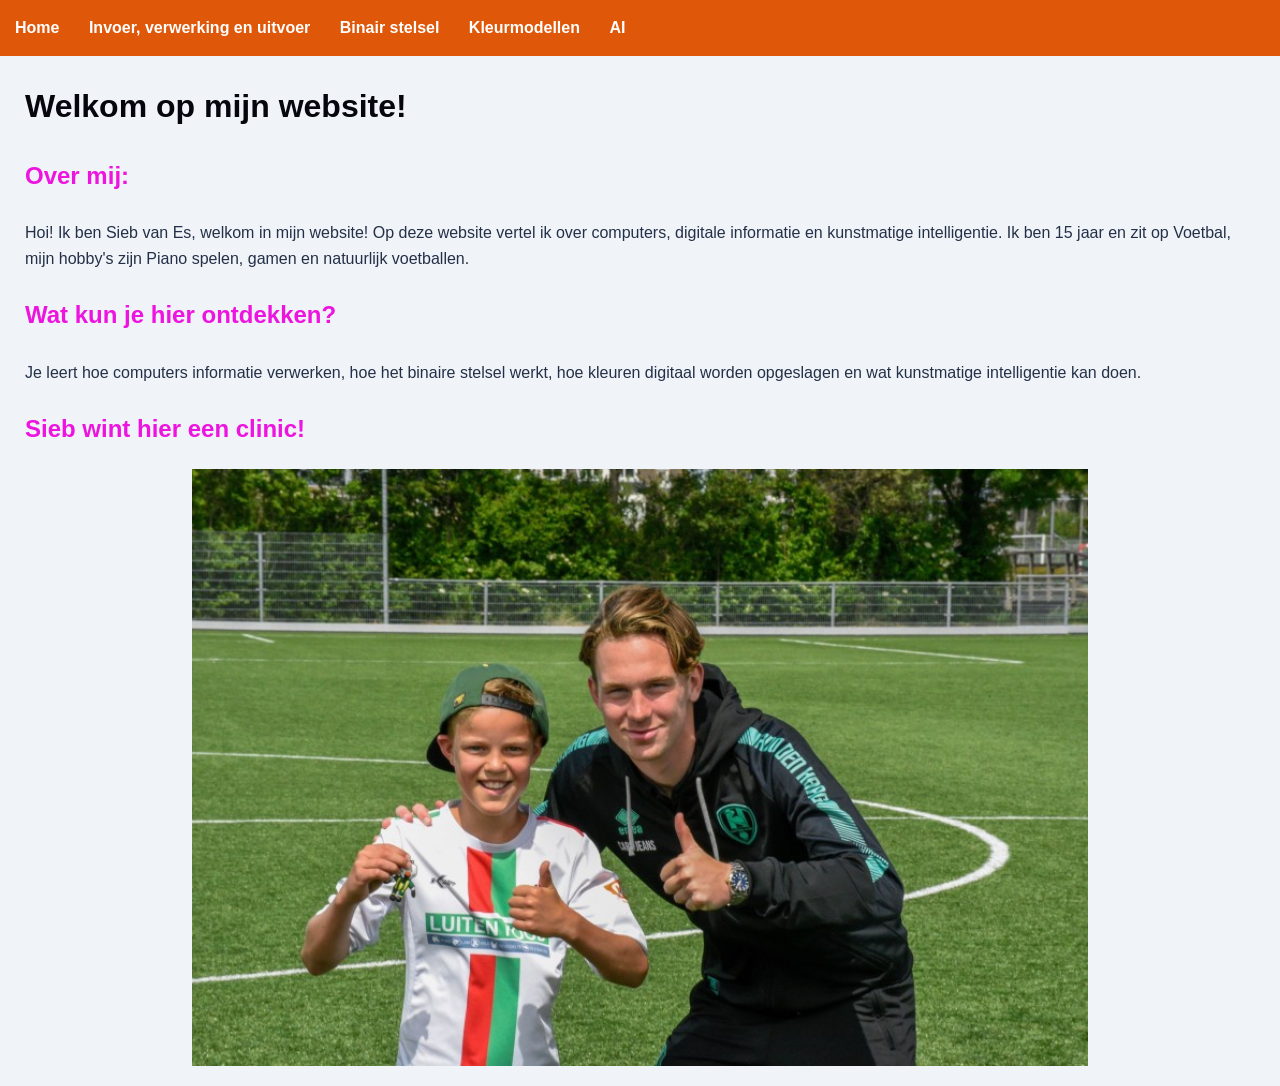
<file: index.html>
<!DOCTYPE html>
<html lang="nl">
<head>
    <meta charset="UTF-8">
    <meta name="viewport" content="width=device-width, initial-scale=1.0">

    <!-- De titel die in het browsertabblad verschijnt -->
    <title>Mijn website | Sieb</title>

     <!-- Koppeling met het CSS-bestand -->
    <link rel="stylesheet" href="style.css">
</head>

<body>
    <!-- Dit is het hoofdmenu van mijn website -->
    <nav>
        <a href="index.html">Home</a>
        <a href="invoer.html">Invoer, verwerking en uitvoer</a>
        <a href="binair.html">Binair stelsel</a>
        <a href="kleurmodellen.html">Kleurmodellen</a>
        <a href="ai.html">AI</a>
        
    </nav>

    <!-- Dit is de grote titel van mijn homepage -->
    <h1>Welkom op mijn website!</h1>

    <!-- Dit kopje begint het gedeelte over mij -->
<h2>Over mij:</h2>

<!-- Deze alinea bevat informatie over mij en mijn hobby's -->
<p>
        Hoi! Ik ben Sieb van Es, welkom in mijn website! 
        Op deze website vertel ik over computers, digitale informatie en kunstmatige intelligentie.
        Ik ben 15 jaar en zit op Voetbal, mijn hobby's zijn Piano spelen, gamen en natuurlijk voetballen.
    </p>

    <!-- Hier leg ik uit wat bezoekers op mijn website kunnen leren -->
    <h2>Wat kun je hier ontdekken?</h2>
    <p>
        Je leert hoe computers informatie verwerken, hoe het
        binaire stelsel werkt, hoe kleuren digitaal worden
        opgeslagen en wat kunstmatige intelligentie kan doen.
    </p>

     <!-- Afbeelding die winnende sieb laat zien -->
    <h2>Sieb wint hier een clinic!</h2>

    <!-- Deze afbeelding laat sieb van es zien -->
    <img
        src="afbeelding home page.jpeg"
        alt="foto van sieb van es"
        style="max-width: 70%; height: auto;"
    >
</body>
</html>
</file>
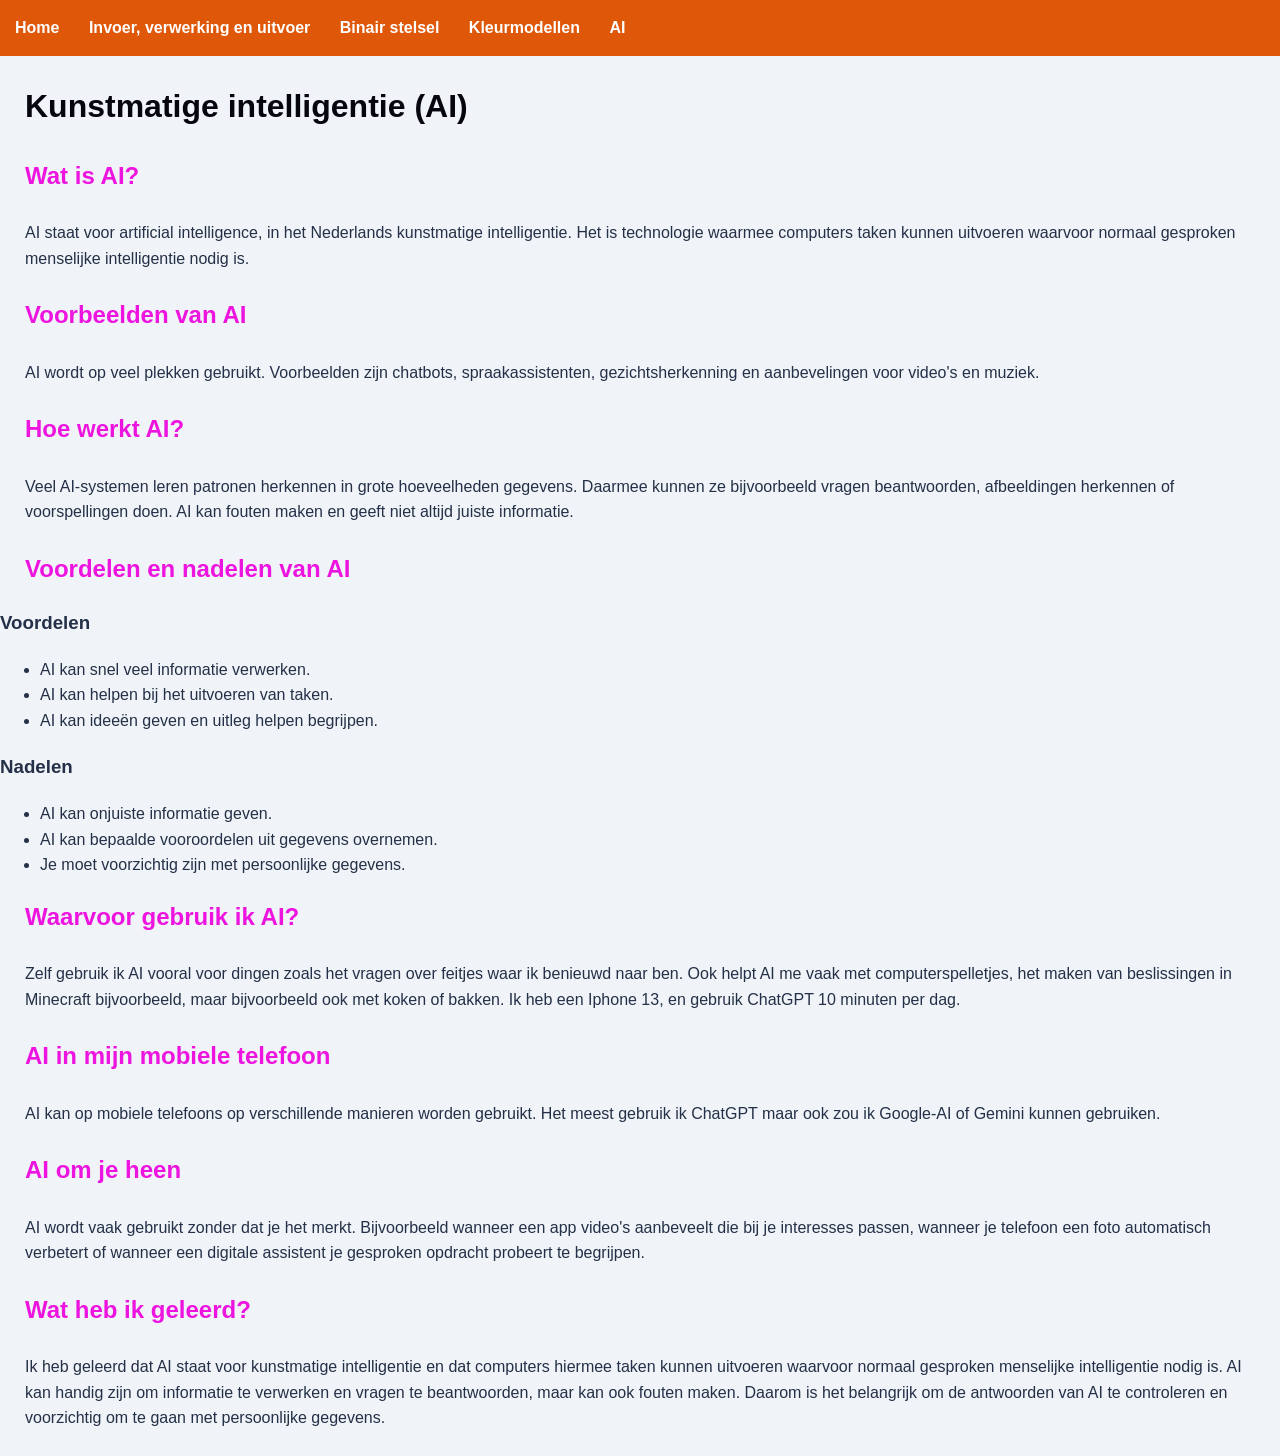
<file: ai.html>
<!DOCTYPE html>
<html lang="nl">
<head>
    <meta charset="UTF-8">
    <meta name="viewport" content="width=device-width, initial-scale=1.0">
    <title>AI - Mijn informaticawebsite</title>
    <link rel="stylesheet" href="style.css">
</head>
<body>

    <!-- Navigatiemenu -->
    <nav>
        <a href="index.html">Home</a>
        <a href="invoer.html">Invoer, verwerking en uitvoer</a>
        <a href="binair.html">Binair stelsel</a>
        <a href="kleurmodellen.html">Kleurmodellen</a>
        <a href="ai.html">AI</a>
    </nav>

    <!-- Hoofdtitel -->
    <h1>Kunstmatige intelligentie (AI)</h1>

    <h2>Wat is AI?</h2>
    <p>
        AI staat voor artificial intelligence, in het Nederlands
        kunstmatige intelligentie. Het is technologie waarmee
        computers taken kunnen uitvoeren waarvoor normaal gesproken
        menselijke intelligentie nodig is.
    </p>

    <h2>Voorbeelden van AI</h2>
    <p>
        AI wordt op veel plekken gebruikt. Voorbeelden zijn
        chatbots, spraakassistenten, gezichtsherkenning en
        aanbevelingen voor video's en muziek.
    </p>

    <h2>Hoe werkt AI?</h2>
    <p>
        Veel AI-systemen leren patronen herkennen in grote
        hoeveelheden gegevens. Daarmee kunnen ze bijvoorbeeld
        vragen beantwoorden, afbeeldingen herkennen of voorspellingen
        doen. AI kan fouten maken en geeft niet altijd juiste
        informatie.
    </p>

    <h2>Voordelen en nadelen van AI</h2>

    <h3>Voordelen</h3>
    <ul>
        <li>AI kan snel veel informatie verwerken.</li>
        <li>AI kan helpen bij het uitvoeren van taken.</li>
        <li>AI kan ideeën geven en uitleg helpen begrijpen.</li>
    </ul>

    <h3>Nadelen</h3>
    <ul>
        <li>AI kan onjuiste informatie geven.</li>
        <li>AI kan bepaalde vooroordelen uit gegevens overnemen.</li>
        <li>Je moet voorzichtig zijn met persoonlijke gegevens.</li>
    </ul>

    <h2>Waarvoor gebruik ik AI?</h2>
<p>
   Zelf gebruik ik AI vooral voor dingen zoals het vragen over feitjes waar ik benieuwd naar ben.
    Ook helpt AI me vaak met computerspelletjes, het maken van beslissingen in Minecraft bijvoorbeeld,
    maar bijvoorbeeld ook met koken of bakken. Ik heb een Iphone 13, en gebruik ChatGPT 10 minuten per dag.
</p>

<h2>AI in mijn mobiele telefoon</h2>
<p>
    AI kan op mobiele telefoons op verschillende manieren worden
    gebruikt. Het meest gebruik ik ChatGPT maar ook zou ik Google-AI of Gemini kunnen gebruiken.
</p>

<h2>AI om je heen</h2>
<p>
    AI wordt vaak gebruikt zonder dat je het merkt. Bijvoorbeeld
    wanneer een app video's aanbeveelt die bij je interesses passen,
    wanneer je telefoon een foto automatisch verbetert of wanneer
    een digitale assistent je gesproken opdracht probeert te begrijpen.
</p>
    
  <h2>Wat heb ik geleerd?</h2>
<p>
    Ik heb geleerd dat AI staat voor kunstmatige intelligentie
    en dat computers hiermee taken kunnen uitvoeren waarvoor
    normaal gesproken menselijke intelligentie nodig is.
    AI kan handig zijn om informatie te verwerken en vragen
    te beantwoorden, maar kan ook fouten maken. Daarom is het
    belangrijk om de antwoorden van AI te controleren en
    voorzichtig om te gaan met persoonlijke gegevens.
</p>

</body>
</html>
</file>
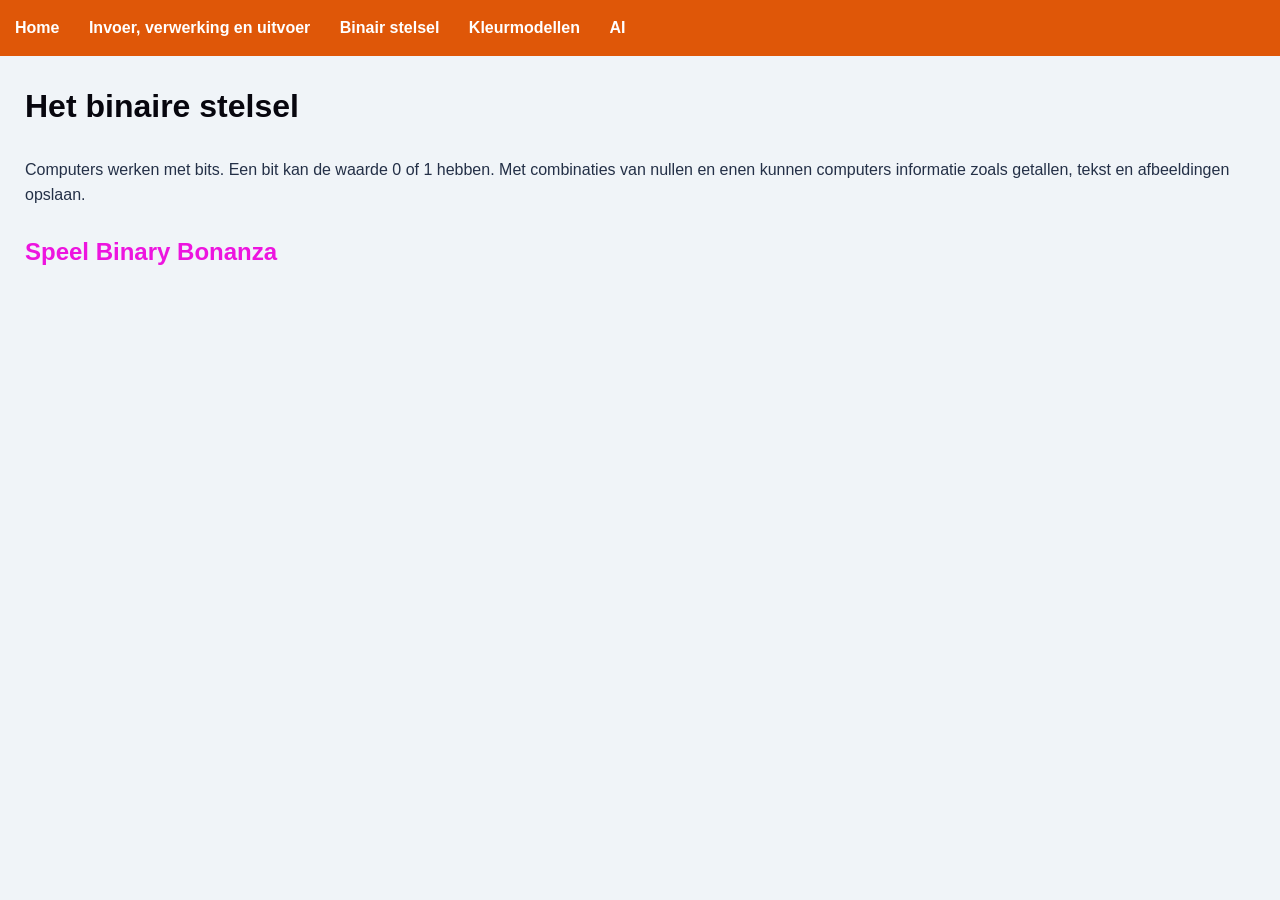
<file: binair.html>
<!DOCTYPE html>
<html lang="nl">
<head>
    <meta charset="UTF-8">
    <title>Binair stelsel</title>

    <!-- Koppeling met het CSS-bestand -->
    <link rel="stylesheet" href="style.css">
</head>
<body>

    <!-- Dit menu bevat links naar de homepage en deze pagina -->
    <nav>
        <a href="index.html">Home</a>
        <a href="invoer.html">Invoer, verwerking en uitvoer</a>
        <a href="binair.html">Binair stelsel</a>
         <a href="kleurmodellen.html">Kleurmodellen</a>
        <a href="ai.html">AI</a>
        
    </nav>

    <!-- De titel van deze pagina -->
    <h1>Het binaire stelsel</h1>

    <!-- Uitleg over het binaire stelsel -->
    <p>
        Computers werken met bits. Een bit kan de waarde 0 of 1 hebben.
        Met combinaties van nullen en enen kunnen computers informatie
        zoals getallen, tekst en afbeeldingen opslaan.
    </p>

    <h2>Speel Binary Bonanza</h2>

<iframe src="https://games.penjee.com/binary-bonanza/game.php" width="700" height="500" frameborder="no" scrolling="no" ></iframe>
    </a>
</p>
    
</body>
</html>
</file>
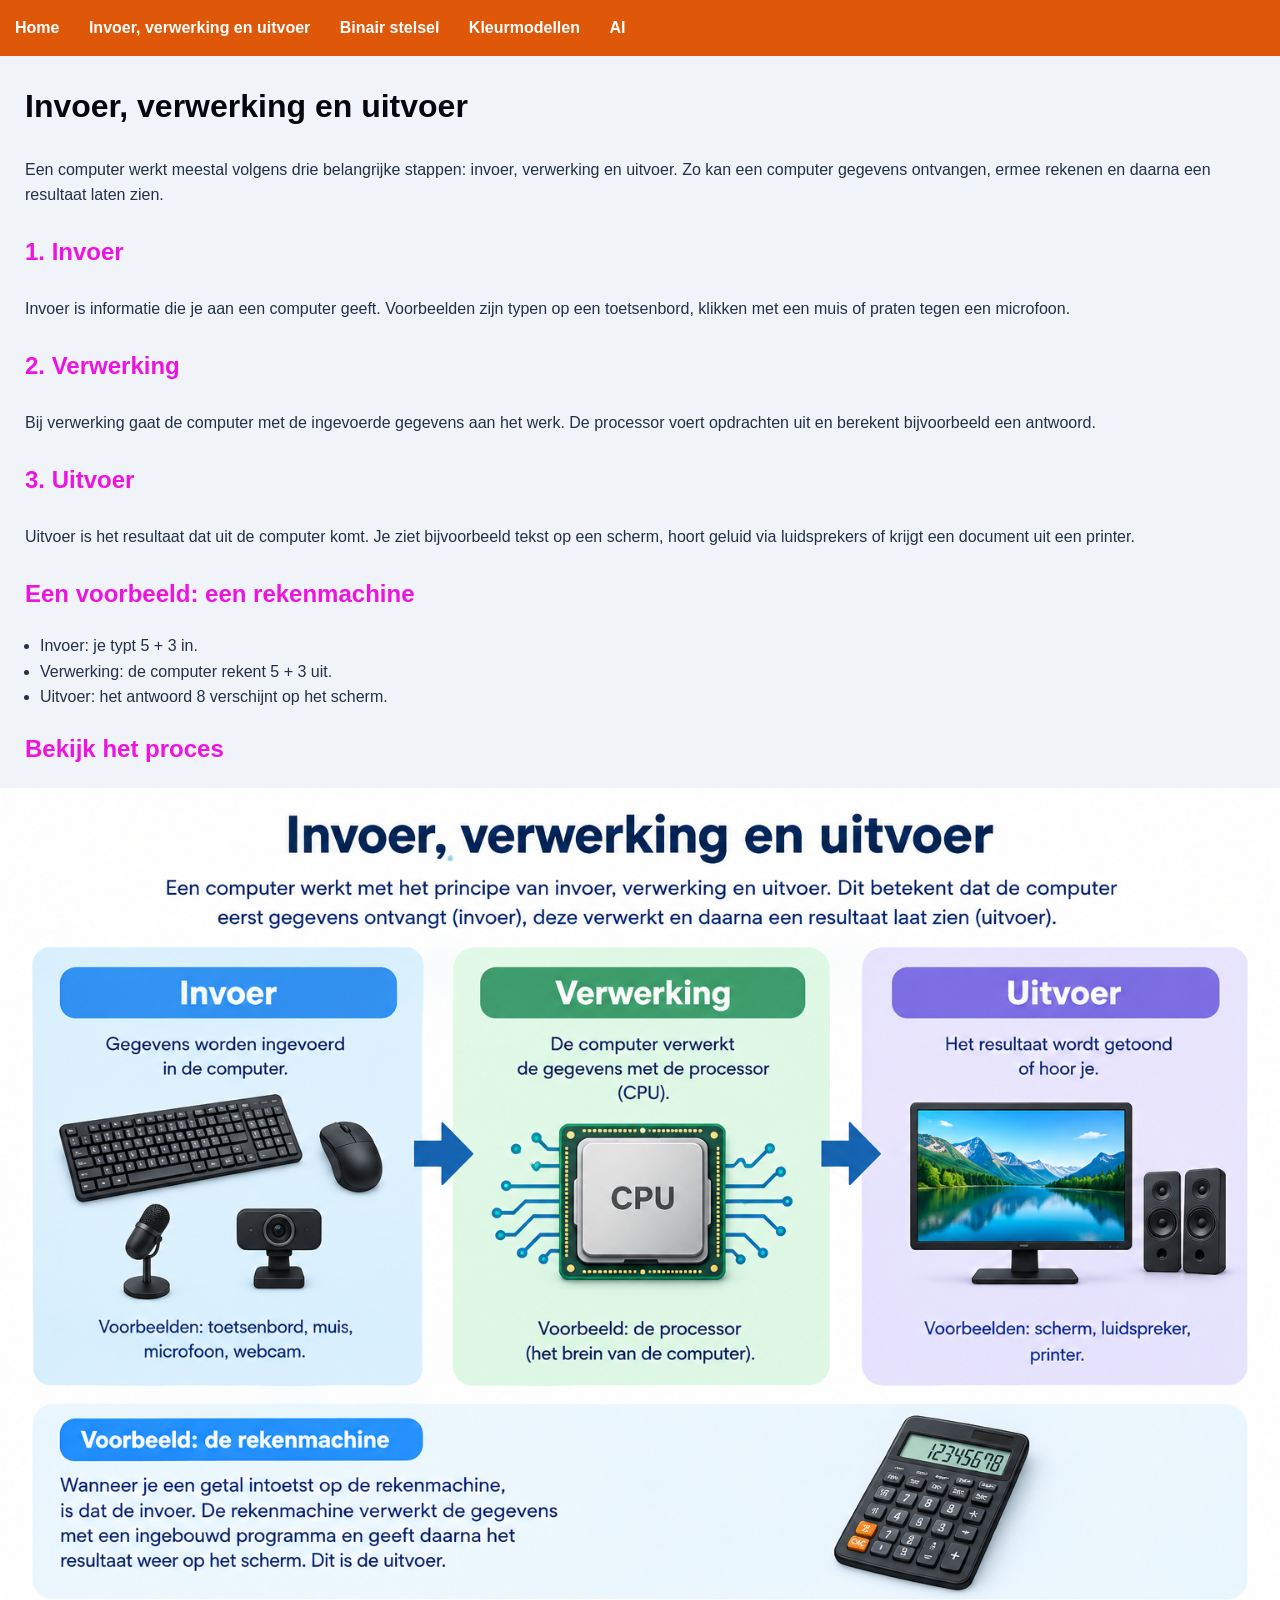
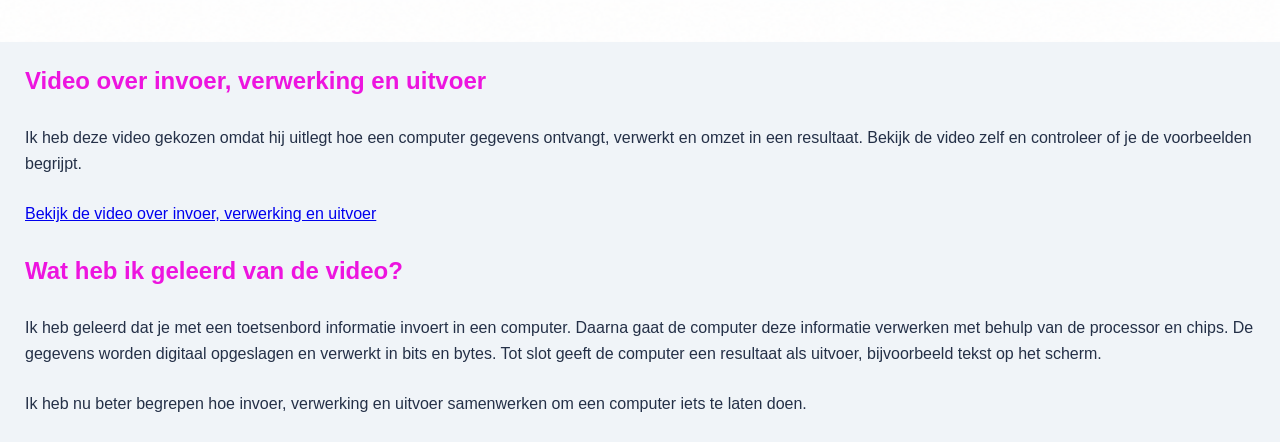
<file: invoer.html>
<!DOCTYPE html>
<html lang="nl">
<head>
    <meta charset="UTF-8">
    <meta name="viewport" content="width=device-width, initial-scale=1.0">

    <!-- Titel en opmaak van deze pagina -->
    <title>Invoer, verwerking en uitvoer</title>
    <link rel="stylesheet" href="style.css">
</head>
<body>

    <!-- Menu om naar de andere pagina's te gaan -->
    <nav>
        <a href="index.html">Home</a>
        <a href="invoer.html">Invoer, verwerking en uitvoer</a>
        <a href="binair.html">Binair stelsel</a>
         <a href="kleurmodellen.html">Kleurmodellen</a>
        <a href="ai.html">AI</a>
        
    </nav>

    <!-- Hoofdtitel -->
    <h1>Invoer, verwerking en uitvoer</h1>

    <!-- Uitleg van het onderwerp -->
    <p>
        Een computer werkt meestal volgens drie belangrijke stappen:
        invoer, verwerking en uitvoer. Zo kan een computer gegevens
        ontvangen, ermee rekenen en daarna een resultaat laten zien.
    </p>

    <!-- De drie stappen worden apart uitgelegd -->
    <h2>1. Invoer</h2>
    <p>
        Invoer is informatie die je aan een computer geeft.
        Voorbeelden zijn typen op een toetsenbord, klikken met een muis
        of praten tegen een microfoon.
    </p>

    <h2>2. Verwerking</h2>
    <p>
        Bij verwerking gaat de computer met de ingevoerde gegevens aan
        het werk. De processor voert opdrachten uit en berekent
        bijvoorbeeld een antwoord.
    </p>

    <h2>3. Uitvoer</h2>
    <p>
        Uitvoer is het resultaat dat uit de computer komt.
        Je ziet bijvoorbeeld tekst op een scherm, hoort geluid via
        luidsprekers of krijgt een document uit een printer.
    </p>

    <!-- Een voorbeeld uit het dagelijks leven -->
    <h2>Een voorbeeld: een rekenmachine</h2>
    <ul>
        <li>Invoer: je typt 5 + 3 in.</li>
        <li>Verwerking: de computer rekent 5 + 3 uit.</li>
        <li>Uitvoer: het antwoord 8 verschijnt op het scherm.</li>
    </ul>

      <!-- Afbeelding die het onderwerp illustreert -->
    <h2>Bekijk het proces</h2>

    <!-- Deze afbeelding laat de drie stappen van het proces zien -->
    <img
        src="invoer-schema.png"
        alt="Schema van invoer, verwerking en uitvoer met voorbeelden"
        style="max-width: 100%; height: auto;"
    >

    <!-- Video als extra uitleg -->
    <h2>Video over invoer, verwerking en uitvoer</h2>

    <p>
        Ik heb deze video gekozen omdat hij uitlegt hoe een computer
        gegevens ontvangt, verwerkt en omzet in een resultaat.
        Bekijk de video zelf en controleer of je de voorbeelden begrijpt.
    </p>

    <!-- Link naar de video met extra uitleg over het onderwerp -->
    <p>
        <a href="https://www.oefen.be/215393" target="_blank" rel="noopener noreferrer">
            Bekijk de video over invoer, verwerking en uitvoer
        </a>
    </p>

    <!-- Mijn eigen reflectie op wat ik van de video heb geleerd -->
    <h2>Wat heb ik geleerd van de video?</h2>

    <p>
        Ik heb geleerd dat je met een toetsenbord informatie invoert
        in een computer. Daarna gaat de computer deze informatie
        verwerken met behulp van de processor en chips. De gegevens
        worden digitaal opgeslagen en verwerkt in bits en bytes.
        Tot slot geeft de computer een resultaat als uitvoer,
        bijvoorbeeld tekst op het scherm.
    </p>

    <p>
        Ik heb nu beter begrepen hoe invoer, verwerking en uitvoer
        samenwerken om een computer iets te laten doen.
    </p>
</body>
</html>
</file>
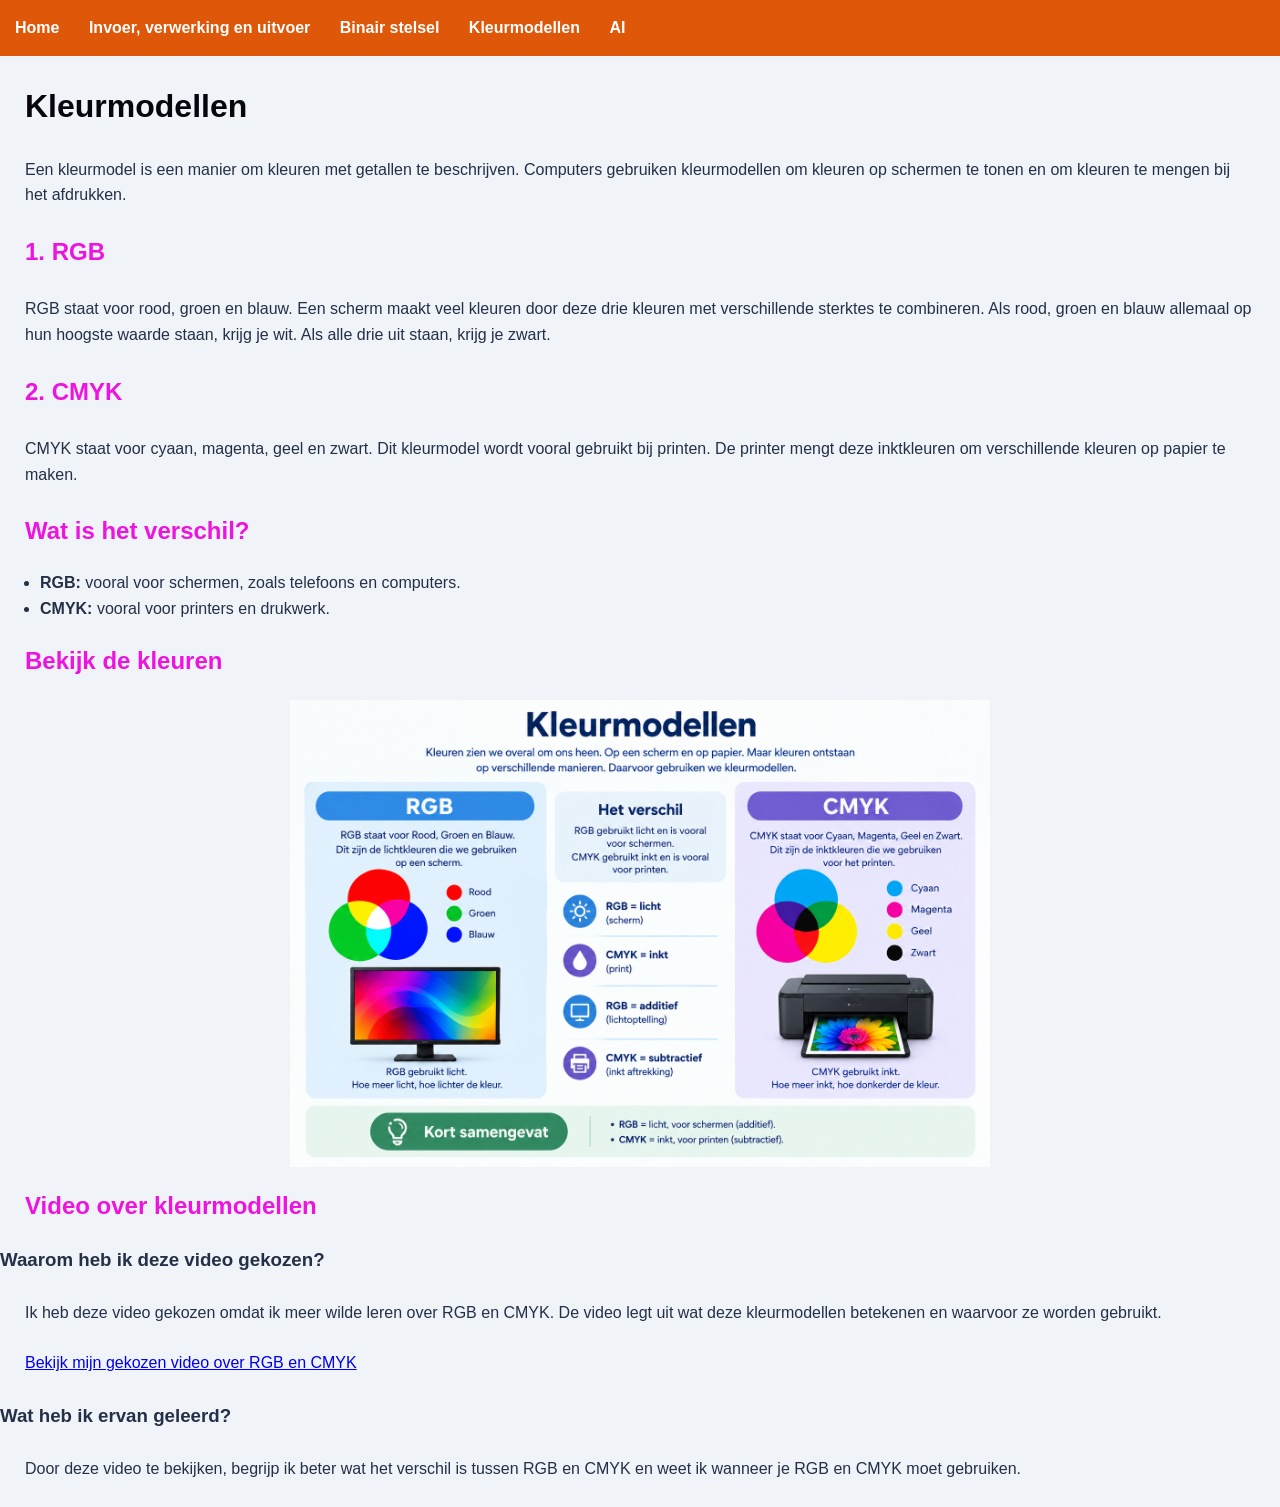
<file: kleurmodellen.html>
<!DOCTYPE html>
<html lang="nl">
<head>
    <meta charset="UTF-8">
    <meta name="viewport" content="width=device-width, initial-scale=1.0">

    <!-- Titel van de pagina -->
    <title>Kleurmodellen</title>

    <!-- Gebruikt dezelfde opmaak als de andere pagina's -->
    <link rel="stylesheet" href="style.css">
</head>
<body>

    <!-- Menu om naar andere pagina's te gaan -->
    <nav>
        <a href="index.html">Home</a>
        <a href="invoer.html">Invoer, verwerking en uitvoer</a>
        <a href="binair.html">Binair stelsel</a>
        <a href="kleurmodellen.html">Kleurmodellen</a>
        <a href="ai.html">AI</a>
        
    </nav>

    <!-- Hoofdtitel -->
    <h1>Kleurmodellen</h1>

    <p>
        Een kleurmodel is een manier om kleuren met getallen te beschrijven.
        Computers gebruiken kleurmodellen om kleuren op schermen te tonen
        en om kleuren te mengen bij het afdrukken.
    </p>

    <!-- Uitleg over RGB -->
    <h2>1. RGB</h2>
    <p>
        RGB staat voor rood, groen en blauw. Een scherm maakt veel kleuren
        door deze drie kleuren met verschillende sterktes te combineren.
        Als rood, groen en blauw allemaal op hun hoogste waarde staan,
        krijg je wit. Als alle drie uit staan, krijg je zwart.
    </p>

    <!-- Uitleg over CMYK -->
    <h2>2. CMYK</h2>
    <p>
        CMYK staat voor cyaan, magenta, geel en zwart. Dit kleurmodel wordt
        vooral gebruikt bij printen. De printer mengt deze inktkleuren om
        verschillende kleuren op papier te maken.
    </p>

    <!-- Verschil tussen de twee modellen -->
    <h2>Wat is het verschil?</h2>
    <ul>
        <li><strong>RGB:</strong> vooral voor schermen, zoals telefoons en computers.</li>
        <li><strong>CMYK:</strong> vooral voor printers en drukwerk.</li>
    </ul>

    <!-- Afbeelding die RGB en CMYK vergelijkt -->
<h2>Bekijk de kleuren</h2>

<img
    src="kleurmodellen-schema.png"
    alt="Infographic die RGB-lichtkleuren voor schermen vergelijkt met CMYK-inktkleuren voor printers"
>
    
    <!-- Video als extra uitleg -->
    <h2>Video over kleurmodellen</h2>
   <!-- Waarom ik deze video heb gekozen -->
    <h3>Waarom heb ik deze video gekozen?</h3>
    <p>
        Ik heb deze video gekozen omdat ik meer wilde leren over
        RGB en CMYK. De video legt uit wat deze kleurmodellen
        betekenen en waarvoor ze worden gebruikt.
    </p>

    <!-- Link naar de gekozen YouTube-video -->
    <p>
        <a href="https://www.youtube.com/watch?v=sbLIh3vq_cM"
           target="_blank" rel="noopener noreferrer">
            Bekijk mijn gekozen video over RGB en CMYK
        </a>
    </p>

    <!-- Wat ik van de video heb geleerd -->
    <h3>Wat heb ik ervan geleerd?</h3>
    <p>
        Door deze video te bekijken, begrijp ik beter wat het
        verschil is tussen RGB en CMYK en weet ik wanneer je RGB en CMYK moet gebruiken.
    </p>
</body>
</html>
</file>
<file: style.css>
/* Algemene opmaak van alle pagina's */
body {
    font-family: Arial, sans-serif; /* Het lettertype van de tekst */
    background-color: #f0f4f8; /* De achtergrondkleur van de pagina */
    color: #243047; /* De standaard tekstkleur */
    margin: 0; /* Verwijdert de standaard buitenmarge */
    line-height: 1.6; /* Ruimte tussen de tekstregels */
}

/* De nav-selector geeft het navigatiemenu zijn opmaak */
nav {
    background-color: #df5708; /* Donkerblauwe achtergrond van het menu */
    padding: 15px; /* Ruimte binnen het menu */
}

/* De nav a-selector selecteert links binnen het menu */
nav a {
    color: white; /* De tekstkleur van de menu-links */
    text-decoration: none; /* Verwijdert de onderstreping */
    margin-right: 25px; /* Ruimte rechts van elke link */
    font-weight: bold; /* Maakt de links vetgedrukt */
}

/* De hover-selector verandert de linkkleur bij muisaanwijzing */
nav a:hover {
    color: #67e8f9; /* Lichtblauwe kleur als je over een link gaat */
}

/* De h1-selector bepaalt de opmaak van de grote koppen */
h1 {
    color: #07060e; /* De kleur van de grote koppen */
    margin: 25px; /* Ruimte rondom de koppen */
}

/* De h2-selector bepaalt de opmaak van de tussenkoppen */
h2 {
    color: #ed14df; /* De kleur van de tussenkoppen */
    margin-left: 25px; /* Ruimte links van de tussenkoppen */
}

/* De img-selector bepaalt de opmaak van afbeeldingen */
img {
    max-width: 700px; /* Een afbeelding wordt maximaal 700 pixels breed */
    width: 100%; /* De afbeelding mag de beschikbare breedte gebruiken */
    height: auto; /* De hoogte past zich aan om de verhouding te behouden */
    display: block; /* De afbeelding staat op een eigen regel */
    margin: 20px auto; /* Ruimte boven en onder, en centreren */
}

/* De p-selector bepaalt de opmaak van gewone alinea's */
p {
    margin: 25px; /* Ruimte rondom de alinea's */
}
</file>
